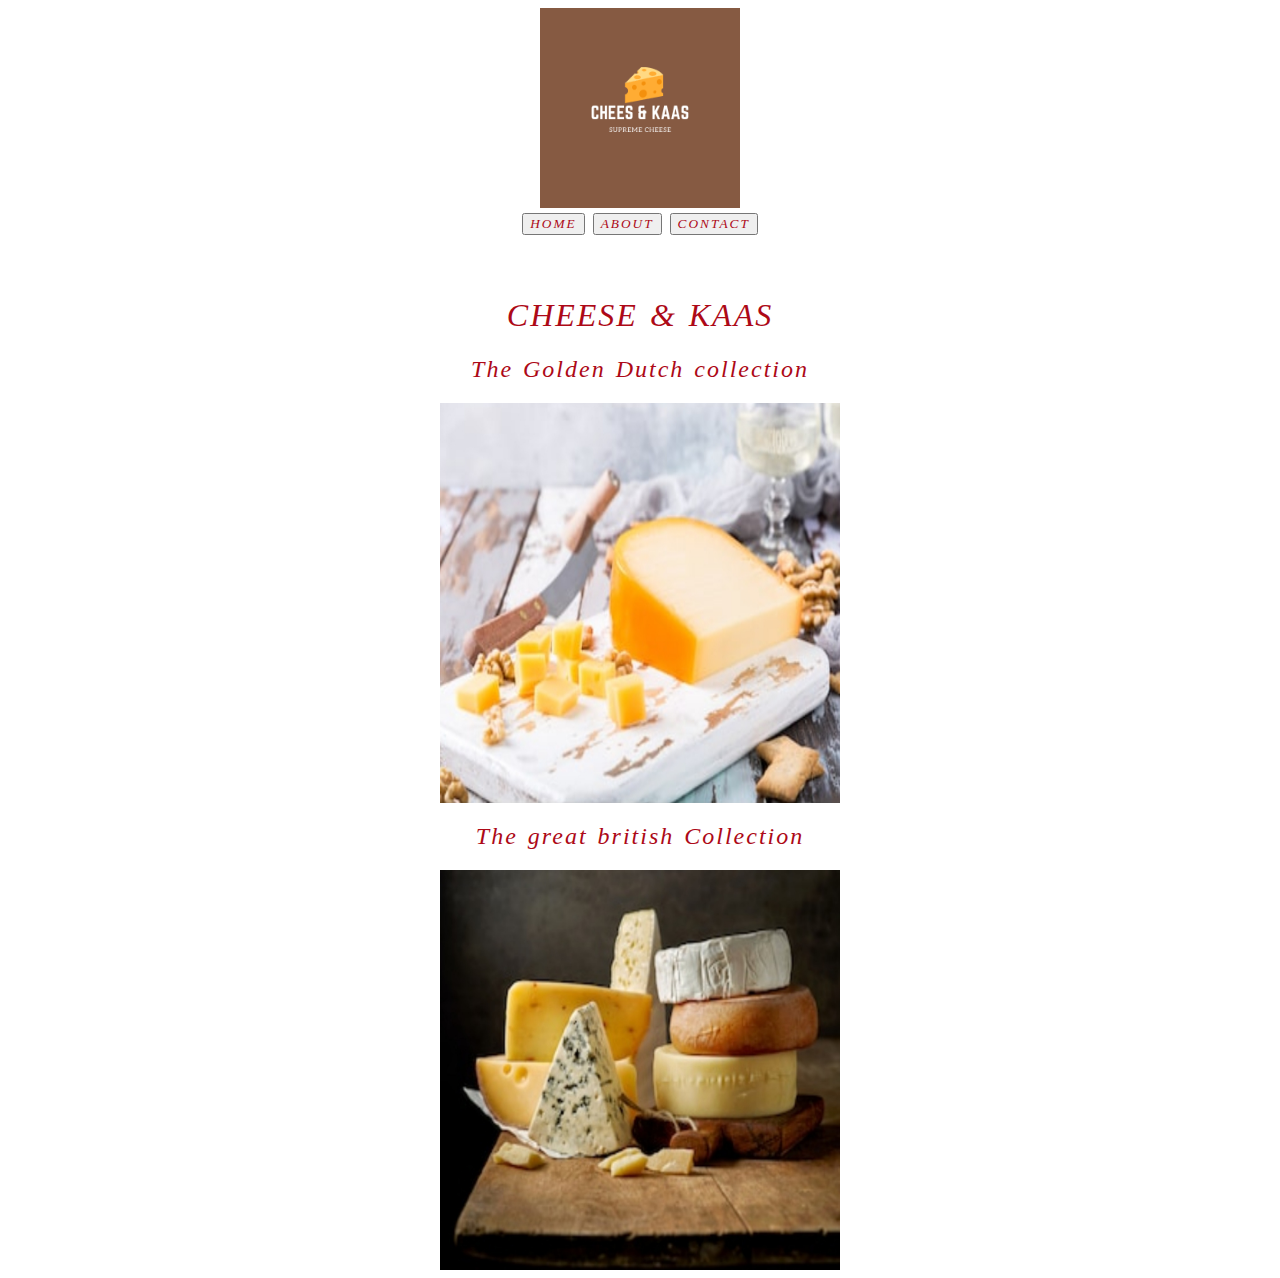
<file: index.html>
<!DOCTYPE html>
<html lang="en">

    <head>
        <meta charset="UTF-8">
        <link rel="stylesheet" href="./main.css">
        <title>HOME</title>
       
      
    </head>

    <body>
        
    <header>
         <div>
            <img src="logo.png" alt="logo" width="200"height="200"> 
        </div>
        
            <nav class= "center">
             
                  <a href="./index.html"><button>HOME</button> </a>
                  <a href="./about.html"><button>ABOUT</button></a>
                  <a href="./contact.html"><button>CONTACT</Button></a>

                 

                 
             </nav>
    
            <br>
            <br>
          
     </header>

        <h1 class="center" id= "title"> CHEESE & KAAS</h1> 
        

        <div>
             <h2 class="center"> The Golden Dutch collection</h2>
        

            <img src="./goldch.jpg" alt="goldch" width="400" height="400">
    

           <h2 class="center"> The great british Collection</h2> 

            <img src="chselect.jpg" alt="chselect" width="400" height="400">

        </div>

    </body>


</html>
</file>
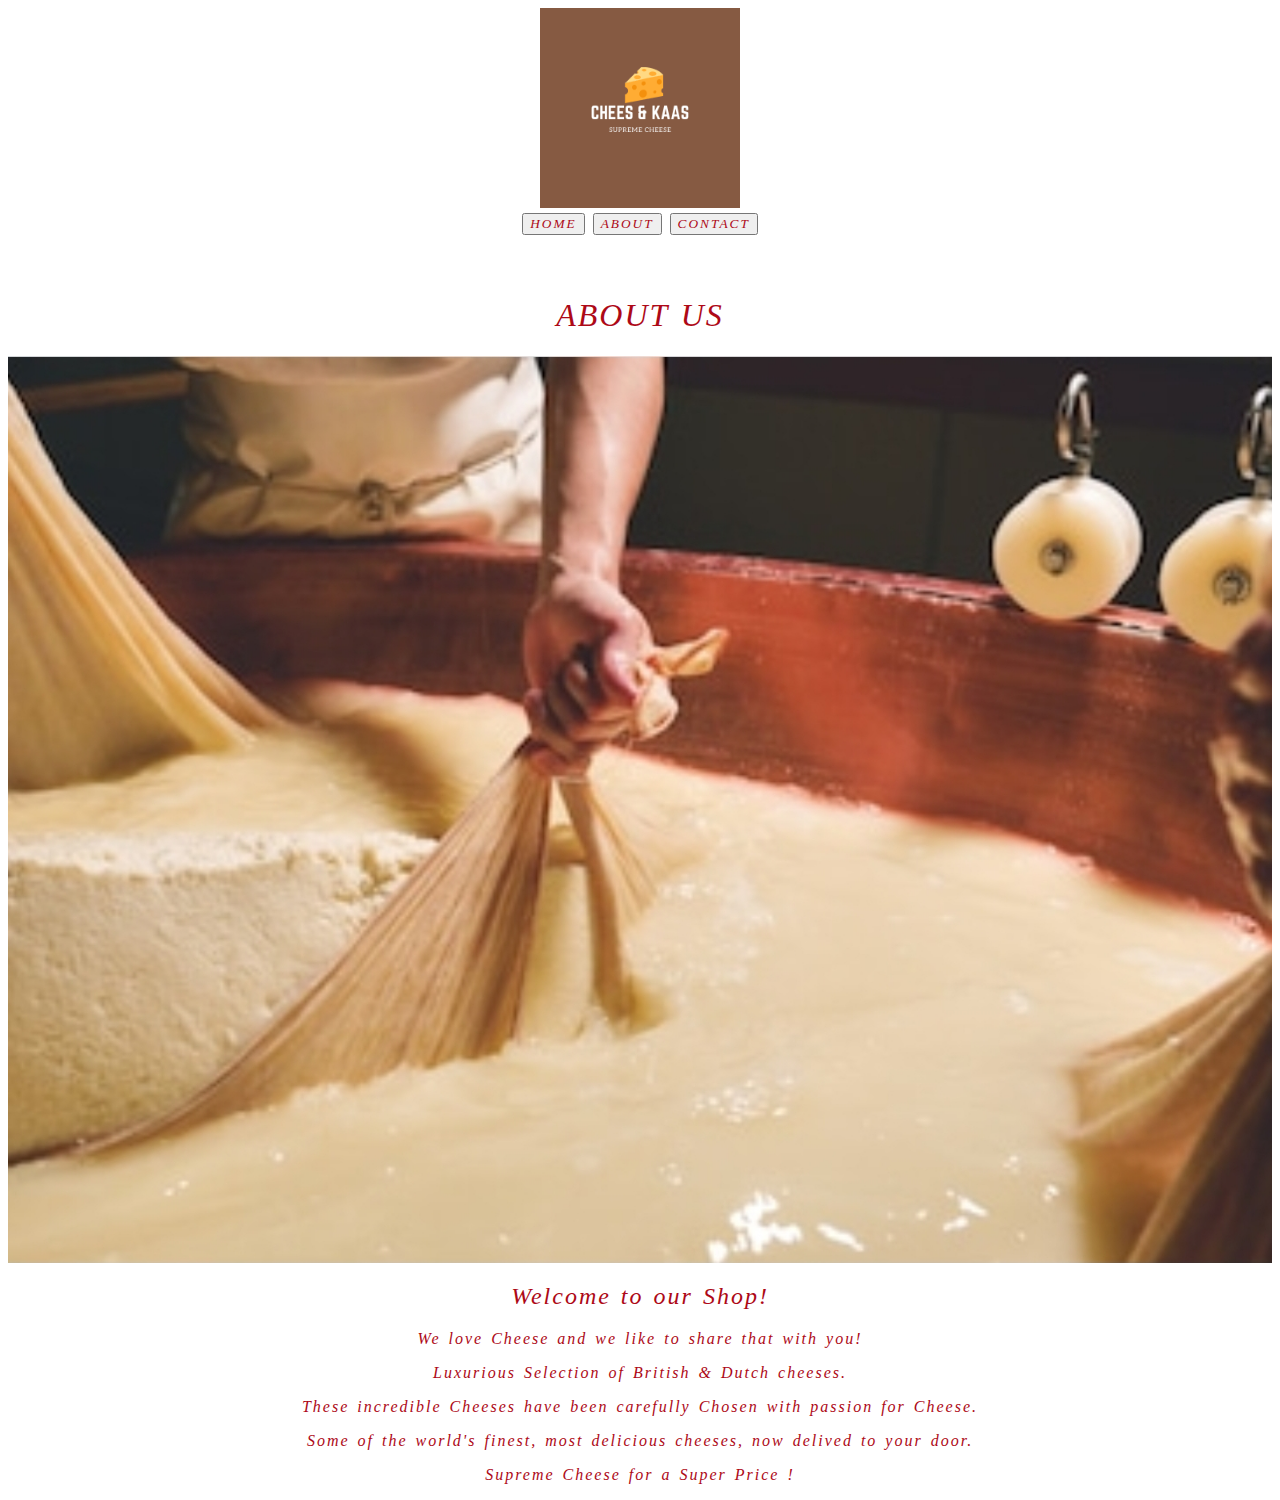
<file: about.html>
<!DOCTYPE html>
<html lang="en"> 
<head>
        <meta charset="UTF-8">
        <link rel="stylesheet" href="main.css">
        <title> ABOUT US </title>
             
</head> 
  
    <body>
  
   <header>
   
         <div>
            <img src="logo.png" alt="logo" width="200"height="200"> 
         </div>    
     <nav class="center">
             
                  <a href="./index.html"><button>HOME</button> </a>
                  <a href="./about.html"><button>ABOUT</button></a>
                  <a href="./contact.html"><button>CONTACT</Button></a>

     </nav>
    
            <br>
            <br>
          
    </header>
      <div>

      




<h1 class="center"> ABOUT US </h1>


<div id="page-container">
    <img src="chback.jpg" >
</a>

<div class="center" "bottom">
    <h2> Welcome to our Shop!</h2>
    <p>We love Cheese and we like to share that with you!</p>
    <p>Luxurious Selection of British & Dutch cheeses.</p>
    <p>These incredible Cheeses have been carefully Chosen with passion for Cheese.</p>
    <p>Some of the world's finest, most delicious cheeses, now delived to your door.</p> 
    <p> Supreme Cheese for a Super Price !</p>
    
</div>
        
</div>
        
</body>
        
        
     
    

</html>
</file>
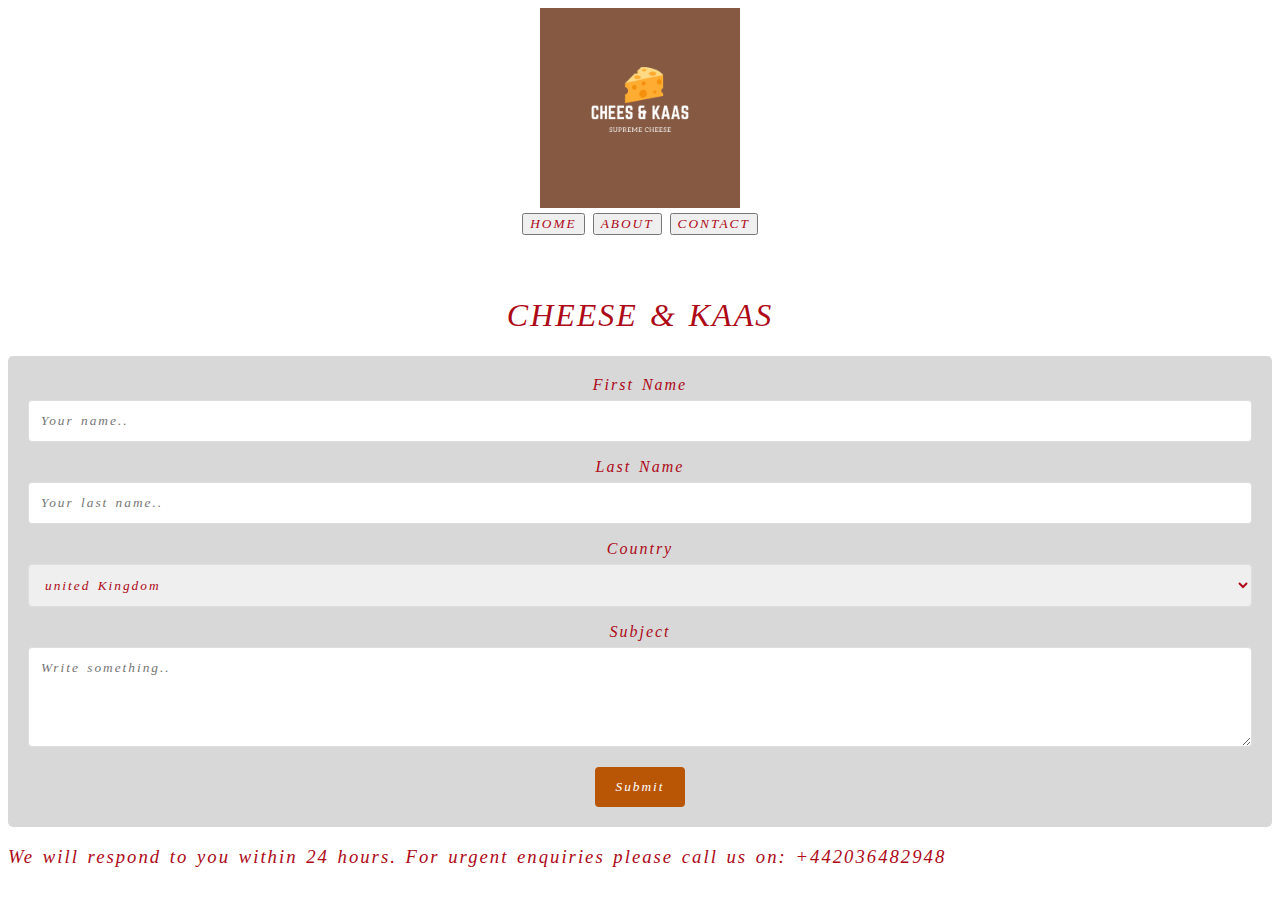
<file: contact.html>
<!DOCTYPE html>
<html lang="en">
 <head>
        <meta charset="UTF-8">
        <link rel="stylesheet" href="./main.css">
        <title>CONTACT</title>
       
      
    </head>

    <body>
        
    <header>
         <div>
            <img src="logo.png" alt="logo" width="200"height="200"> 
        </div>
        
            <nav class="center">
             
                  <a href="./index.html"><button>HOME</button> </a>
                  <a href="./about.html"><button>ABOUT</button></a>
                  <a href="./contact.html"><button>CONTACT</Button></a>

                 

                 
             </nav>
    
            <br>
            <br>
          
     </header>
 
    <h1 class="center">CHEESE & KAAS</h1>

    <div class="container">
      <form action="action_page.php">

        <label for="fname">First Name</label>
        <input type="text" id="fname" name="firstname" placeholder="Your name..">

        <label for="lname">Last Name</label>
        <input type="text" id="lname" name="lastname" placeholder="Your last name..">

        <label for="country">Country</label>
        <select id="country" name="country">
          <option value="United Kingdom">united Kingdom</option>
          <option value="canada">Canada</option>
          <option value="usa">USA</option>
        </select>

        <label for="subject">Subject</label>
        <textarea id="subject" name="subject" placeholder="Write something.." style="height:100px"></textarea>

        <input type="submit" value="Submit">

      </form>
    </div>


              

   <h3> We will respond to you within 24 hours. For urgent enquiries please call us on: 
      +442036482948
   </h3> 



    </div>

  </body>


</html>
</file>
<file: main.css>
@import url('https://fonts.googleapis.com/css2?family=Lobster+Two:wght@700&display=swap');

.logo { width: 50%;
        height: 50%;
}

nav{
    margin: 5px;
    display: block;
  }  


.li { grid-auto-rows: auto
    
    ;} 

.container {
    position: relative;
    text-align: center;
    color: #ad0917;
}

.centered{
    position: absolute;
    top:50%;
    left:50%;
    transform:translate(-50%,-50%);
}

img {
 display: block;
  margin-left:auto ;
  margin-right:auto ;
  max-width: 100%;
  max-height: 100%;
}

nav {
    grid-auto-rows: auto;


}

#gouda {height: 100px ;

}

ul {
    margin: auto;
    padding-top: auto;

}

.center{text-align: center;}
        
*{
    font-family:swap,Georgia;
    letter-spacing: 2px;
    word-spacing: 2px;
    color: #AD0917;
    font-weight: normal;
    text-decoration: none;
    font-style: italic;
    font-variant: normal;
   }




.first
{
    display: flexbox;
}

.large{
    font-size: 40px;
}


.center{
    text-align: center;

}

.main{
    margin: 30px;
}

.about-section{ top: right;

}

footer {
    position: fixed;
    left: 0;
    bottom: 0;
    width: 100%;
    background-color: rgba(148, 138, 130, 0.89);
    text-align: center;
}

input[type=text], select, textarea {
    width: 100%; 
    padding: 12px; 
    border: 1px solid  rgb(224, 221, 221);
    border-radius: 4px; 
    box-sizing: border-box; 
    margin-top: 6px; 
    margin-bottom: 16px;
    resize: vertical 
  }
  
  input[type=submit] {
    background-color:#b85606;
    color: white;
    padding: 12px 20px;
    border: none;
    border-radius: 4px;
    cursor: pointer;
  }

  input[type=submit]:hover {
    background-color: #;

  }
  

  .container {
    border-radius: 5px;
    background-color: #d8d8d8;
    padding: 20px;
  }
</file>
